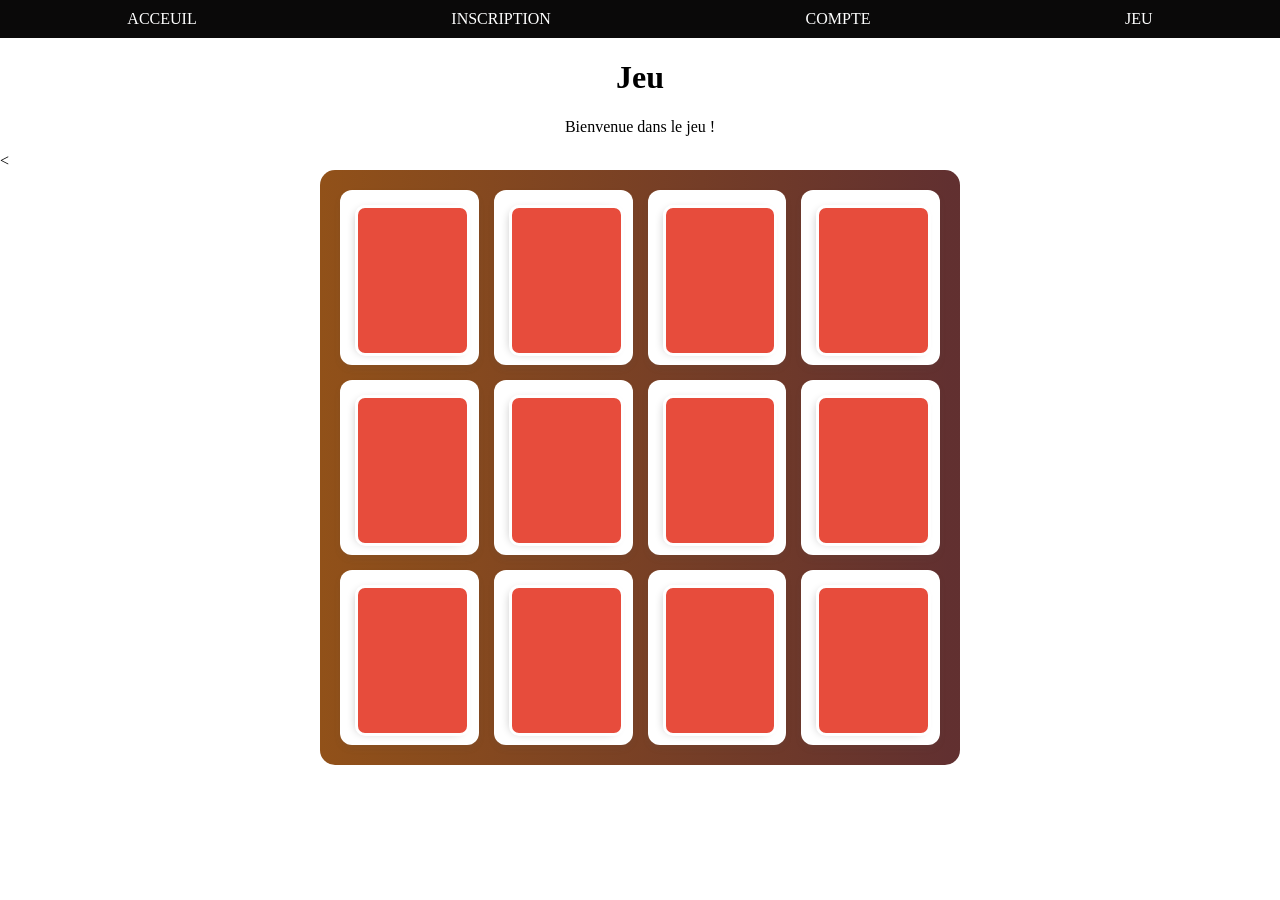
<file: Jeu.Html>
<!DOCTYPE html>
<html lang="fr">
<head>
    <meta charset="UTF-8">
    <meta name="viewport" content="width=device-width, initial-scale=1.0">
    <title>Jeu</title>
    <link rel="stylesheet" href="style.css">
     <script src="Memo.js"></script>
</head>
<body>
    <header>
     <nav >
        <ul class="navi">
            <li><a href="index.html">Acceuil</a></li>
            <li><a href="inscription.html">Inscription</a></li>
            <li><a href="compte.html">Compte</a></li>
            <li><a href="jeu.html">Jeu</a></li>
           </ul>
      </nav>
        
    </header>
        <h1>Jeu</h1>
        <p>Bienvenue dans le jeu !</p>
    

       
    <<main>
    <div class="cover">
        <div class="cases">
            
            <!-- Carte 1 -->
            <div class="card">
                <div class="card-inner">
                    <div class="card-back"></div>
                    <div class="card-front">
                        <img src="ressources/memory-legume/1.svg" alt="1c">
                    </div>
                </div>
            </div>

            <!-- Carte 2 -->
            <div class="card">
                <div class="card-inner">
                    <div class="card-back"></div>
                    <div class="card-front">
                        <img src="ressources/memory-legume/3.svg" alt="3c">
                    </div>
                </div>
            </div> 

            <!-- Carte 3 -->
            <div class="card">
                <div class="card-inner">
                    <div class="card-back"></div>
                    <div class="card-front">
                        <img src="ressources/memory-legume/6.svg" alt="6c">
                    </div>
                </div>
            </div>

            <!-- Carte 4 -->
            <div class="card">
                <div class="card-inner">
                    <div class="card-back"></div>
                    <div class="card-front">
                        <img src="ressources/memory-legume/4.svg" alt="4c">
                    </div>
                </div>
            </div>

            <!-- Carte 5 -->
            <div class="card">
                <div class="card-inner">
                    <div class="card-back"></div>
                    <div class="card-front">
                        <img src="ressources/memory-legume/2.svg" alt="2c">
                    </div>
                </div>
            </div>

            <!-- Carte 6 -->
            <div class="card">
                <div class="card-inner">
                    <div class="card-back"></div>
                    <div class="card-front">
                        <img src="ressources/memory-legume/5.svg" alt="5c">
                    </div>
                </div>
            </div>

            <!-- Carte 7 -->
            <div class="card">
                <div class="card-inner">
                    <div class="card-back"></div>
                    <div class="card-front">
                        <img src="ressources/memory-legume/2.svg" alt="2c">
                    </div>
                </div>
            </div>

            <!-- Carte 8 -->
            <div class="card">
                <div class="card-inner">
                    <div class="card-back"></div>
                    <div class="card-front">
                        <img src="ressources/memory-legume/3.svg" alt="3c">
                    </div>
                </div>
            </div> 

            <!-- Carte 9 -->
            <div class="card">
                <div class="card-inner">
                    <div class="card-back"></div>
                    <div class="card-front">
                        <img src="ressources/memory-legume/4.svg" alt="4c">
                    </div>
                </div>
            </div>

            <!-- Carte 10 -->
            <div class="card">
                <div class="card-inner">
                    <div class="card-back"></div>
                    <div class="card-front">
                        <img src="ressources/memory-legume/5.svg" alt="5c">
                    </div>
                </div>
            </div>

            <!-- Carte 11 -->
            <div class="card">
                <div class="card-inner">
                    <div class="card-back"></div>
                    <div class="card-front">
                        <img src="ressources/memory-legume/1.svg" alt="1c">
                    </div>
                </div>
            </div>

            <!-- Carte 12 -->
            <div class="card">
                <div class="card-inner">
                    <div class="card-back"></div>
                    <div class="card-front">
                        <img src="ressources/memory-legume/6.svg" alt="6c">
                    </div>
                </div>
            </div>

        </div>
    </div>
</main>
    


     
          

    
</body>
</html>
</file>
<file: style.css>
body {
    background-color: #ffffff;
    margin: 0;
    padding: 0;
}

header {
    background-color: #0a0909;
}

.navi {
    text-transform: uppercase;
    display: flex;
    flex-direction: row;
    justify-content: space-around;
    list-style: none;
    padding: 10px 0;
    margin: 0;
}

.navi a {
    text-decoration: none;
    color: white;
}

/*Bloc acmain generé par ia pour reglé quelques soucis de mise en forme que j'avais du mal à indentifié
 Centrage du bloc principal avec margin: 0 auto */
.acmain {
    display: flex;
    flex-direction: column;
    justify-content: space-around;
    width: 950px;
    margin: 30px auto; /* C'est cette ligne qui centre le bloc .acmain au milieu de la page */
    padding: 20px;
    background-color: aquamarine;
    border-radius: 37px;
}

.pos {
    display: flex;
    justify-content: center;
    margin: 15px 0;
}
/*Bloc ia
 Cibler uniquement l'image de détail pour éviter d'impacter d'autres images du site */
.pos img {
    width: 400px;
    height: auto; /* Conserve les proportions de l'image */
}

p {
    display: flex;
    justify-content: center;
    text-align: center;
}

/* bloc ia */
.welcome-text {
    margin: 20px 0;
    font-size: 1.1rem;
    font-weight: bold;
}

ul {
    list-style: none;
    padding: 0;
}

h1 {
    display: flex;
    justify-content: center;
}

.cmain form{

  display: flex;
  justify-content: space-around;
  align-items: center;
  border-radius: 25px;
  flex-direction: column;
  background-color: #1a1212;
  
  color: #ffffff;
  gap: 25PX;
  height: auto;
}



/* block ia*/
/* Conteneur de la grille de Memory */
.cases {
  display: grid;
  /* Crée 4 colonnes de taille égale (idéal pour 12 cartes : 4x3) */
  grid-template-columns: repeat(4, 1fr);
  gap: 15px;
  max-width: 600px;
  margin: 0 auto;
background: #915119;
background: linear-gradient(90deg, rgba(145, 81, 25, 1) 0%, rgba(89, 37, 37, 0.95) 98%);
  padding: 20px;
  border-radius: 15px;
}



/* Style de chaque carte individuelle */
.card {
  background-color: #ffffff; /* Fond blanc de la carte */
  border-radius: 12px;       /* Coins arrondis */
  box-shadow: 0 4px 6px rgba(88, 88, 88, 0.1); /* Petit effet d'ombre sympa */
  display: flex;
  justify-content: center;
  align-items: center;
  padding: 15px;
  aspect-ratio: 1 / 1;      /* Force la carte à être parfaitement carrée */
  transition: transform 0.2s ease;
}

/* Petit effet au survol de la carte */
.card:hover {
  transform: translateY(-5px);
}

/* L'image s'adapte proprement à l'intérieur de sa carte */
.card img {
  width: 80%;       /* Occupe 80% de la largeur de la carte */
  height: 80%;      /* Occupe 80% de la hauteur */
  object-fit: contain; /* Garde les proportions de l'SVG sans le déformer */
}


/* Style de la carte avec perspective 3D */
.card {
  aspect-ratio: 3 / 4; /* Format carte à jouer */
  perspective: 1000px;
  cursor: pointer;
}

/* L'élément interne qui pivote */
.card-inner {
  position: relative;
  width: 100%;
  height: 100%;
  text-align: center;
  transition: transform 0.6s;
  transform-style: preserve-3d;
  border-radius: 10px;
  box-shadow: 0 4px 8px rgba(0,0,0,0.2);
}

/* Quand la carte est retournée, on applique une rotation de 180° */
.card.flipped .card-inner {
  transform: rotateY(180deg);
}

/* Les faces de la carte (recto et verso) */
.card-front, .card-back {
  position: absolute;
  width: 100%;
  height: 100%;
  backface-visibility: hidden;
  border-radius: 10px;
  display: flex;
  align-items: center;
  justify-content: center;
}

/* Le dos de la carte (ce qu'on voit au début) */
.card-back {
  background-color: #e74c3c; /* Couleur du dos de la carte */
  border: 3px solid #fff;
}

/* Le recto de la carte (l'image du légume) */
.card-front {
  background-color: #ffffff;
  transform: rotateY(180deg);
}

.card-front img {
  width: 70%;
  height: 70%;
  object-fit: contain;
}
</file>
